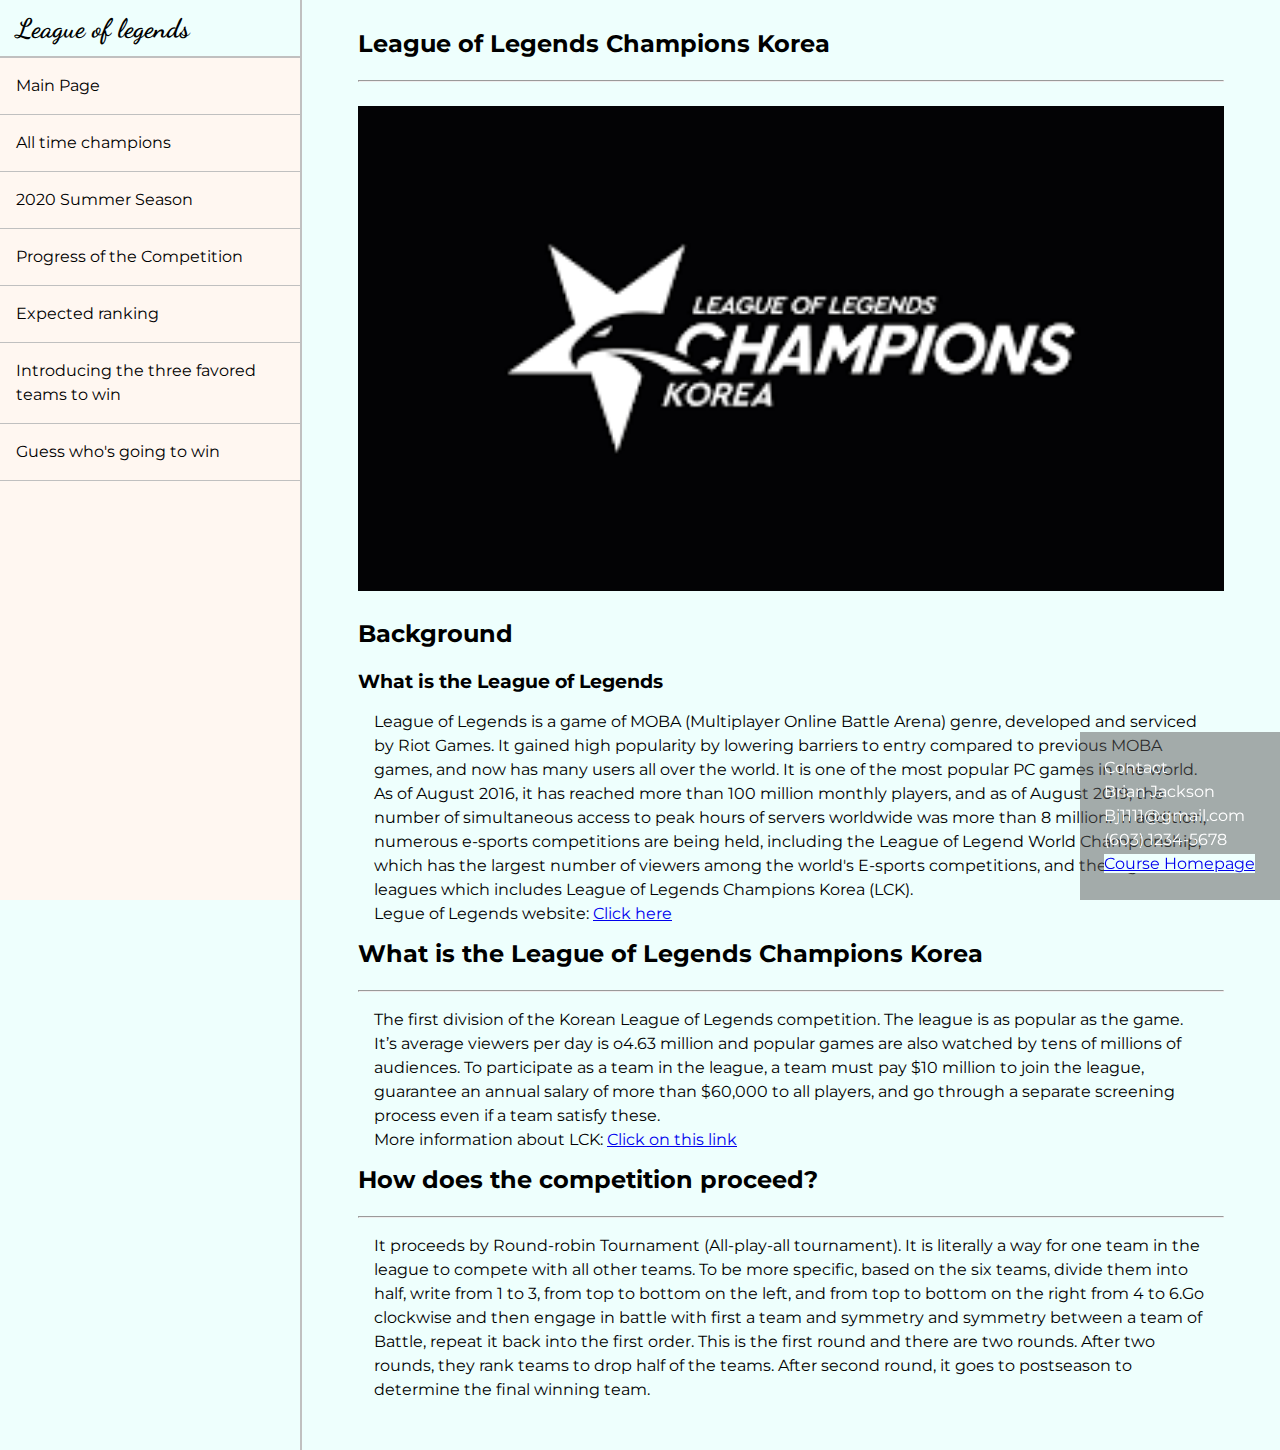
<file: index.html>
<!DOCTYPE html>
<html lang="en">

<head>
    <meta charset="UTF-8">
    <meta name="viewport" content="width=device-width, initial-scale=1.0">
    <link rel="stylesheet" href="./index.css">
    <title>Home</title>
</head>

<body>

    <nav id="navbar">
        <header>League of legends</header>
        <a href="index.html" class="nav-link" id="first-element">Main Page</a>
        <a href="pages/alltimechamp.html" class="nav-link">All time champions</a>
        <a href="pages/2020summer.html" class="nav-link">2020 Summer Season</a>
        <a href="pages/progress.html" class="nav-link">Progress of the Competition</a>
        <a href="pages/expected.html" class="nav-link">Expected ranking</a>
        <a href="pages/introducing.html" class="nav-link">Introducing the three favored teams to win</a>
        <a href="pages/guess.html" class="nav-link">Guess who's going to win</a>
    </nav>
    <main id="main-doc">
        <section class="main-section">
            <h2>League of Legends Champions Korea</h2>
            <br>
            <hr>
            <br>
            <img src="./images/1.png" alt="" class="champions-img">
            <br><br>
            <h2>Background</h2>
            <br>
            <h3>What is the League of Legends</h3>
            <p>League of Legends is a game of MOBA (Multiplayer Online Battle Arena) genre, developed and serviced by
                Riot Games. It gained high popularity by lowering barriers to entry compared to previous MOBA games, and
                now has many users all over the world. It is one of the most popular PC games in the world. As of August
                2016, it has reached more than 100 million monthly players, and as of August 2019, the number of
                simultaneous access to peak hours of servers worldwide was more than 8 million. In addition, numerous
                e-sports competitions are being held, including the League of Legend World Championship, which has the
                largest number of viewers among the world's E-sports competitions, and the regional leagues which
                includes League of Legends Champions Korea (LCK). <br>
                Legue of Legends website: <a
                    href="https://na.leagueoflegends.com/en-us/" target="_blank">Click here</a>
            </p>
        </section>
        <section class="main-section">
            <h2>What is the League of Legends Champions Korea</h2>
            <br>
            <hr>
            <p>The first division of the Korean League of Legends competition. The league is as popular as the game.
                It’s average viewers per day is o4.63 million and popular games are also watched by tens of millions of
                audiences. To participate as a team in the league, a team must pay $10 million to join the league,
                guarantee an annual salary of more than $60,000 to all players, and go through a separate screening
                process even if a team satisfy these.<br>
                More information about LCK: <a
                    href="https://lol.gamepedia.com/League_of_Legends_Champions_Korea" target="_blank">Click on this link</a>

            </p>
        </section>
        <section class="main-section">
            <h2>How does the competition proceed?</h2>
            <br>
            <hr>
            <p>It proceeds by Round-robin Tournament (All-play-all tournament). It is literally a way for one team in
                the league to compete with all other teams. To be more specific, based on the six teams, divide them
                into half, write from 1 to 3, from top to bottom on the left, and from top to bottom on the right from 4
                to 6.Go clockwise and then engage in battle with first a team and symmetry and symmetry between a team
                of Battle, repeat it back into the first order. This is the first round and there are two rounds. After
                two rounds, they rank teams to drop half of the teams. After second round, it goes to postseason to
                determine the final winning team.
            </p>
        </section>
        <aside>
            Contact <br>
            Brian Jackson <br>
            Bj1111@gmail.com <br>
            (603) 1234-5678 <br>
            <a href="google.com" target="_blank">Course Homepage</a>
        </aside>
    </main>

</body>

</html>
</file>
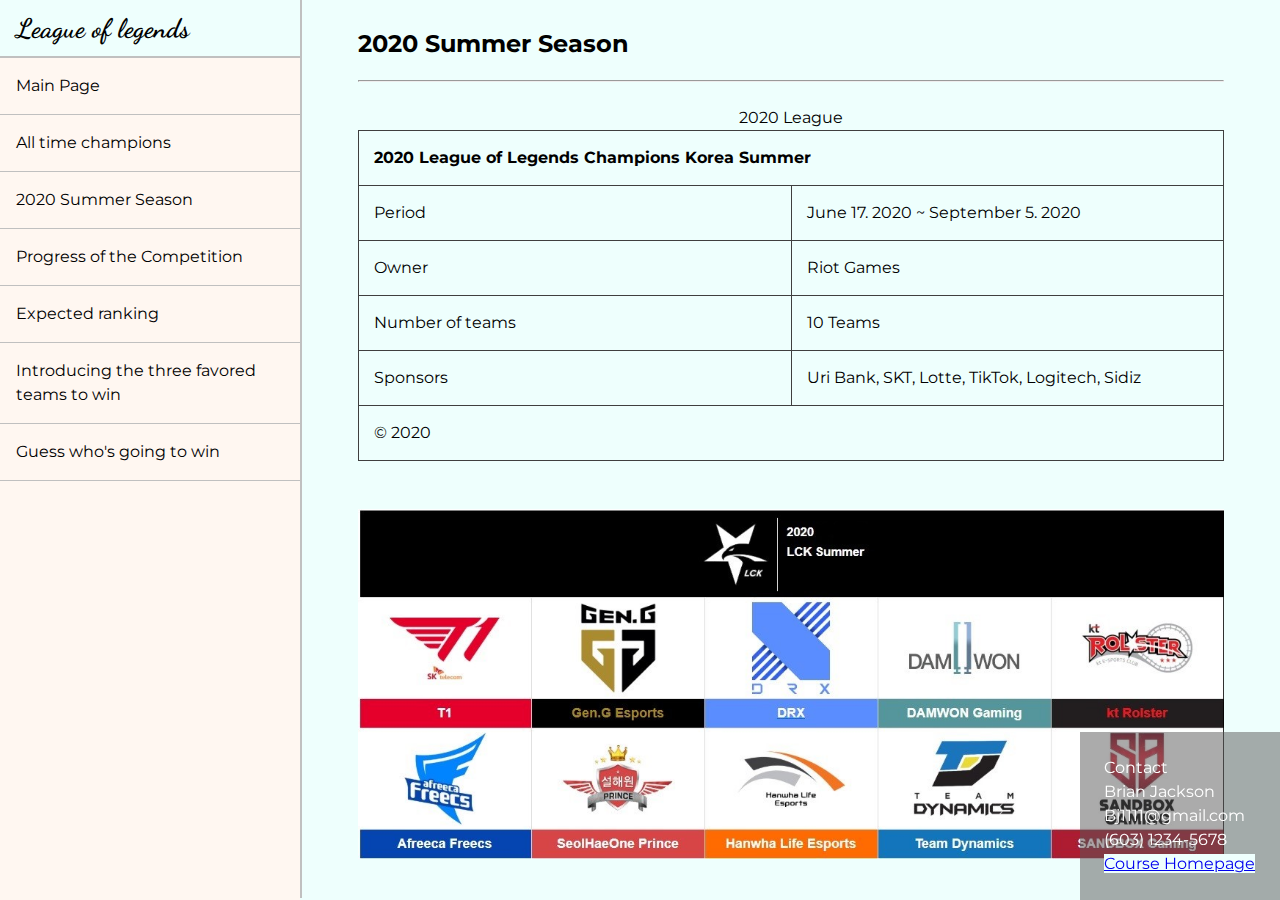
<file: pages/2020summer.html>
<!DOCTYPE html>
<html lang="en">

<head>
    <meta charset="UTF-8">
    <meta name="viewport" content="width=device-width, initial-scale=1.0">
    <link rel="stylesheet" href="../index.css">
    <title>Title</title>
</head>

<body>

    <nav id="navbar">
        <header>League of legends</header>
        <a href="../index.html" class="nav-link" id="first-element">Main Page</a>
        <a href="./alltimechamp.html" class="nav-link">All time champions</a>
        <a href="2020summer.html" class="nav-link">2020 Summer Season</a>
        <a href="./progress.html" class="nav-link">Progress of the Competition</a>
        <a href="./expected.html" class="nav-link">Expected ranking</a>
        <a href="./introducing.html" class="nav-link">Introducing the three favored teams to win</a>
        <a href="./guess.html" class="nav-link">Guess who's going to win</a>
    </nav>
    <main id="main-doc">
        <section class="main-section">
            <h2>2020 Summer Season</h2>
            <br>
            <hr>
            <br>
            <table>
                <caption>2020 League</caption>
                <thead>
                    <tr>
                        <th scope="col" colspan="2">2020 League of Legends Champions Korea Summer </th>
                    </tr>
                </thead>
                <tbody>
                    <tr>
                        <td>Period</td>
                        <td>June 17. 2020 ~ September 5. 2020</td>
                    </tr>
                    <tr>
                        <td>Owner</td>
                        <td>Riot Games</td>
                    </tr>

                    <tr>
                        <td>Number of teams</td>
                        <td>10 Teams</td>
                    </tr>

                    <tr>
                        <td>Sponsors</td>
                        <td>Uri Bank, SKT, Lotte, TikTok, Logitech, Sidiz</td>
                    </tr>
                </tbody>
                <tfoot>
                    <tr><td colspan="2">&copy; 2020</td></tr>
                </tfoot>
            </table>
            <br><br>
            <img src="../images/teams.jpg" alt="" class="alltime-img">

        </section>
        <aside>
            Contact <br>
            Brian Jackson <br>
            Bj1111@gmail.com <br>
            (603) 1234-5678 <br>
            <a href="google.com" target="_blank">Course Homepage</a>
        </aside>
    </main>

</body>

</html>
</file>
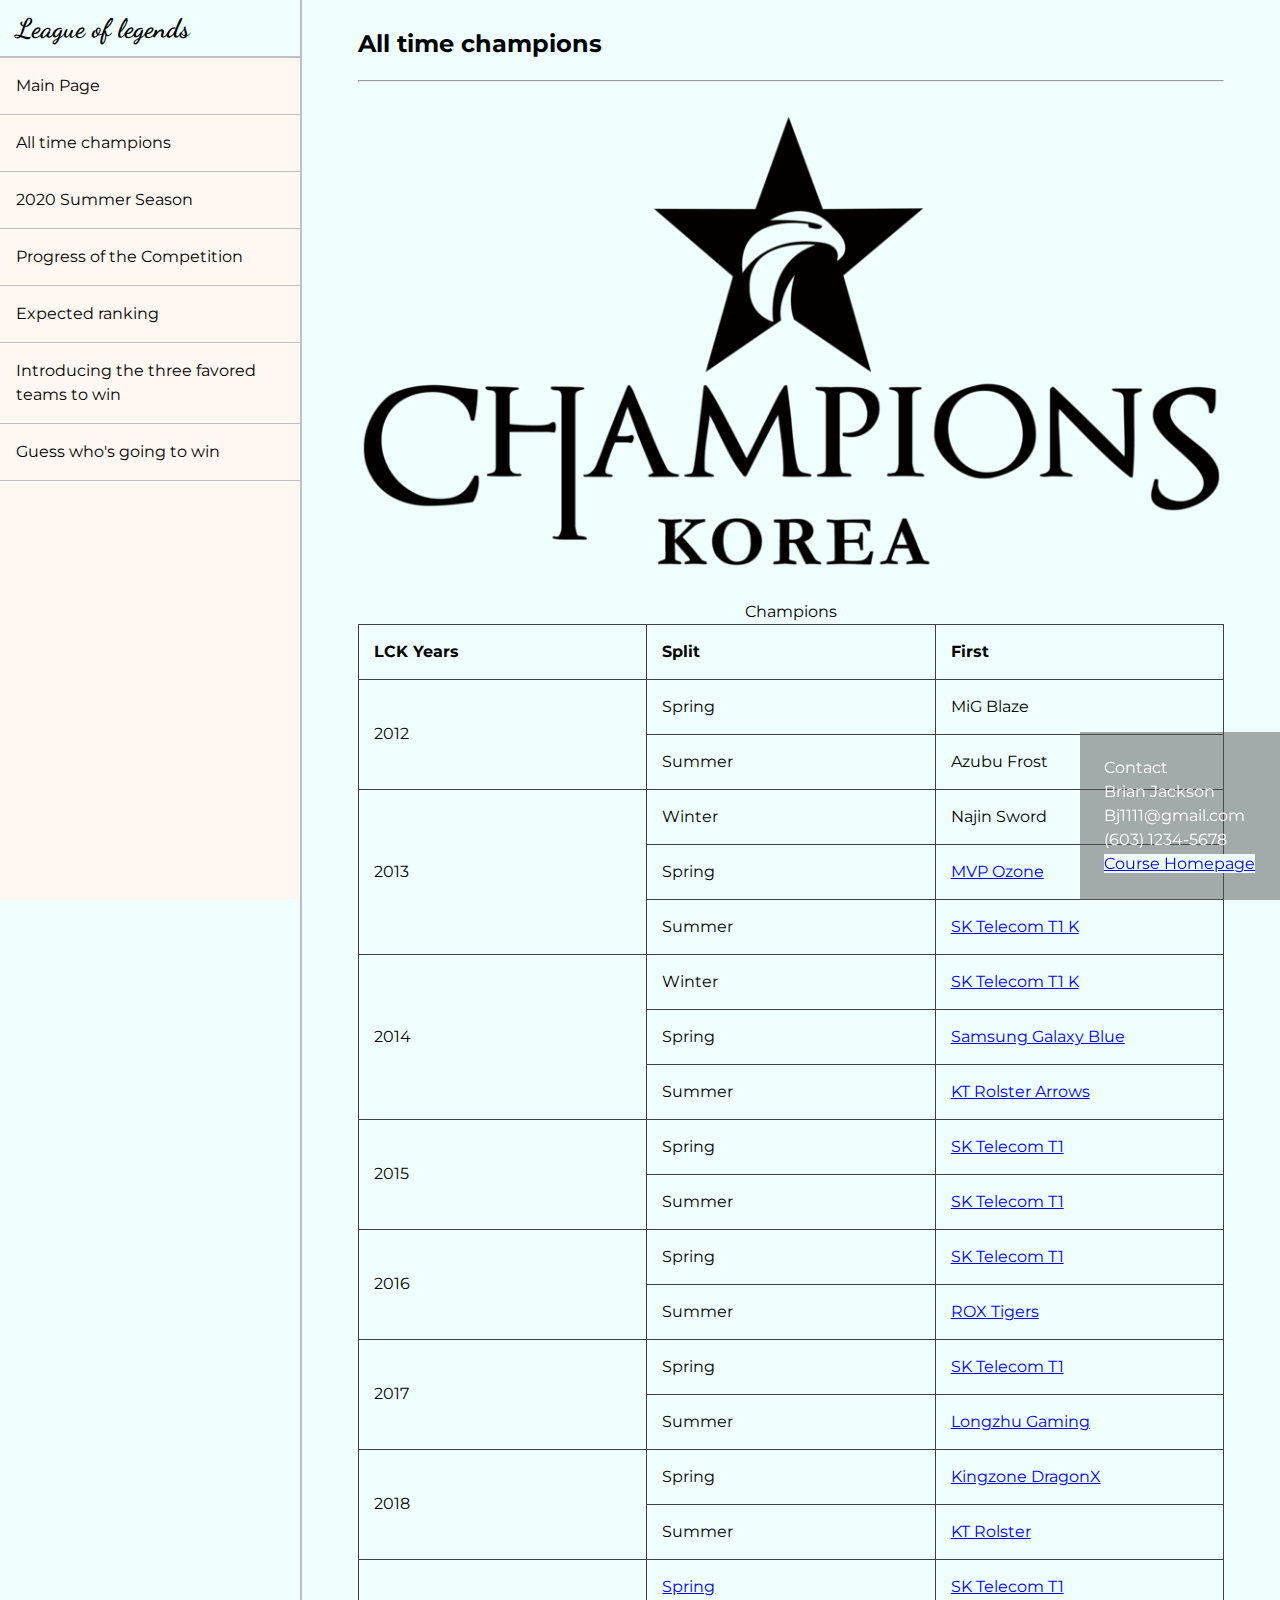
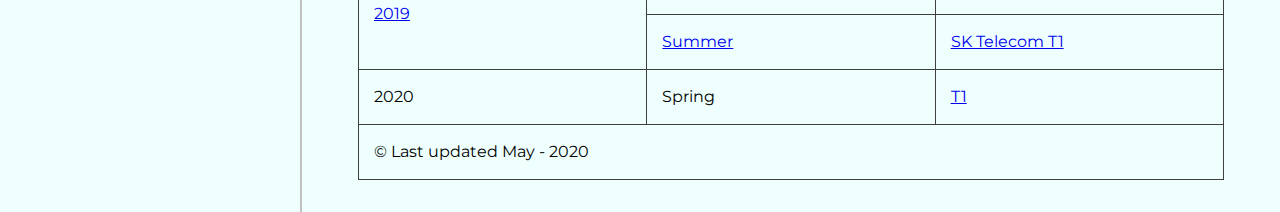
<file: pages/alltimechamp.html>
<!DOCTYPE html>
<html lang="en">

<head>
    <meta charset="UTF-8">
    <meta name="viewport" content="width=device-width, initial-scale=1.0">
    <link rel="stylesheet" href="../index.css">
    <title>Title</title>
</head>

<body>

    <nav id="navbar">
        <header>League of legends</header>
        <a href="../index.html" class="nav-link" id="first-element">Main Page</a>
        <a href="alltimechamp.html" class="nav-link">All time champions</a>
        <a href="./2020summer.html" class="nav-link">2020 Summer Season</a>
        <a href="./progress.html" class="nav-link">Progress of the Competition</a>
        <a href="./expected.html" class="nav-link">Expected ranking</a>
        <a href="./introducing.html" class="nav-link">Introducing the three favored teams to win</a>
        <a href="./guess.html" class="nav-link">Guess who's going to win</a>
    </nav>
    <main id="main-doc" class="alltime-section">
        <section class="main-section">
            <h2>All time champions</h2>
            <br>
            <hr>
            <br>
            <img src="../images/2.png" alt="" class="alltime-img">

            <table>
                
                <caption>Champions</caption>
                <thead>
                    <tr>
                        <th scope="col" colspan="1">LCK Years</th>
                        <th scope="col" colspan="1">Split</th>
                        <th scope="col" colspan="1">First</th>
                    </tr>
                </thead>
                <tbody>
                    <tr>
                        <td rowspan="2">2012</td>
                        <td rowspan="1">Spring</td>
                        <td rowspan="1">MiG Blaze</td>
                    </tr>

                    <tr>
                        <td>Summer</td>
                        <td>Azubu Frost</td>
                    </tr>
                    <tr>
                        <td rowspan="3">2013</td>
                        <td>Winter</td>
                        <td>Najin Sword</td>
                    </tr>
                    <tr>
                        <td>Spring</td>
                        <td><a href="https://en.wikipedia.org/wiki/MVP_(esports)" target="_blank">MVP Ozone</a></td>
                    </tr>
                    <tr>
                        <td>Summer</td>
                        <td><a href="https://en.wikipedia.org/wiki/SK_Telecom_T1" target="_blank">SK Telecom T1 K</a></td>
                    </tr>
                    <tr>
                        <td  rowspan="3">2014</td>
                        <td>Winter</td>
                        <td><a href="https://en.wikipedia.org/wiki/SK_Telecom_T1" target="_blank">SK Telecom T1 K</a></td>
                    </tr>
                    <tr>
                        <td>Spring</td>
                        <td><a href="https://en.wikipedia.org/wiki/Samsung_Galaxy_(esports)" target="_blank">Samsung Galaxy Blue</a></td>
                    </tr>
                    <tr>
                        <td>Summer</td>
                        <td><a href="https://en.wikipedia.org/wiki/KT_Rolster" target="_blank">KT Rolster Arrows</a></td>
                    </tr>
                    <tr>
                        <td  rowspan="2">2015</td>
                        <td>Spring</td>
                        <td><a href="https://en.wikipedia.org/wiki/SK_Telecom_T1" target="_blank">SK Telecom T1</a></td>
                    </tr><tr>
                        <td>Summer</td>
                        <td><a href="https://en.wikipedia.org/wiki/SK_Telecom_T1" target="_blank">SK Telecom T1</a></td>
                    </tr><tr>
                        <td  rowspan="2">2016</td>
                        <td>Spring</td>
                        <td><a href="https://en.wikipedia.org/wiki/SK_Telecom_T1" target="_blank">SK Telecom T1</a></td>
                    </tr>
                    <tr>
                        <td>Summer</td>
                        <td><a href="https://en.wikipedia.org/wiki/ROX_Tigers" target="_blank">ROX Tigers</a></td>
                    </tr>
                    <tr>
                        <td  rowspan="2">2017</td>
                        <td>Spring</td>
                        <td><a href="https://en.wikipedia.org/wiki/SK_Telecom_T1" target="_blank">SK Telecom T1</a></td>
                    </tr>
                    <tr>
                        <td>Summer</td>
                        <td><a href="https://en.wikipedia.org/wiki/DragonX" target="_blank">Longzhu Gaming</a></td>
                    </tr>
                    <tr>
                        <td rowspan="2">2018</td>
                        <td>Spring</td>
                        <td><a href="https://en.wikipedia.org/wiki/Kingzone_DragonX" target="_blank">Kingzone DragonX</a></td>
                    </tr>
                    <tr>
                        <td>Summer</td>
                        <td><a href="https://en.wikipedia.org/wiki/KT_Rolster" target="_blank">KT Rolster</a></td>
                    </tr>
                    <tr>
                        <td rowspan="2"> <a href="https://en.wikipedia.org/wiki/2019_LCK_season" target="_blank">2019</a> </td>
                        <td> <a href="https://en.wikipedia.org/wiki/2019_LCK_season#LCK_2019_Spring" target="_blank">Spring</a> </td>
                        <td><a href="https://en.wikipedia.org/wiki/SK_Telecom_T1" target="_blank">SK Telecom T1</a></td>
                    </tr>
                    <tr>
                        <td> <a href="https://en.wikipedia.org/wiki/2019_LCK_season#LCK_2019_Summer" target="_blank">Summer</a> </td>
                        <td><a href="https://en.wikipedia.org/wiki/SK_Telecom_T1" target="_blank">SK Telecom T1</a></td>
                    </tr>
                    <tr>
                        <td rowspan="1">2020</td>
                        <td> Spring </td>
                        <td><a href="https://en.wikipedia.org/wiki/T1_(esports)" target="_blank">T1</a></td>
                    </tr>
                </tbody>
                
                <tfoot>
                    <tr><td colspan="3">&copy; Last updated May - 2020</td></tr>
                </tfoot>
            </table>

        </section>
        <aside>
            Contact <br>
            Brian Jackson <br>
            Bj1111@gmail.com <br>
            (603) 1234-5678 <br>
            <a href="google.com" target="_blank">Course Homepage</a>
        </aside>
    </main>

</body>

</html>
</file>
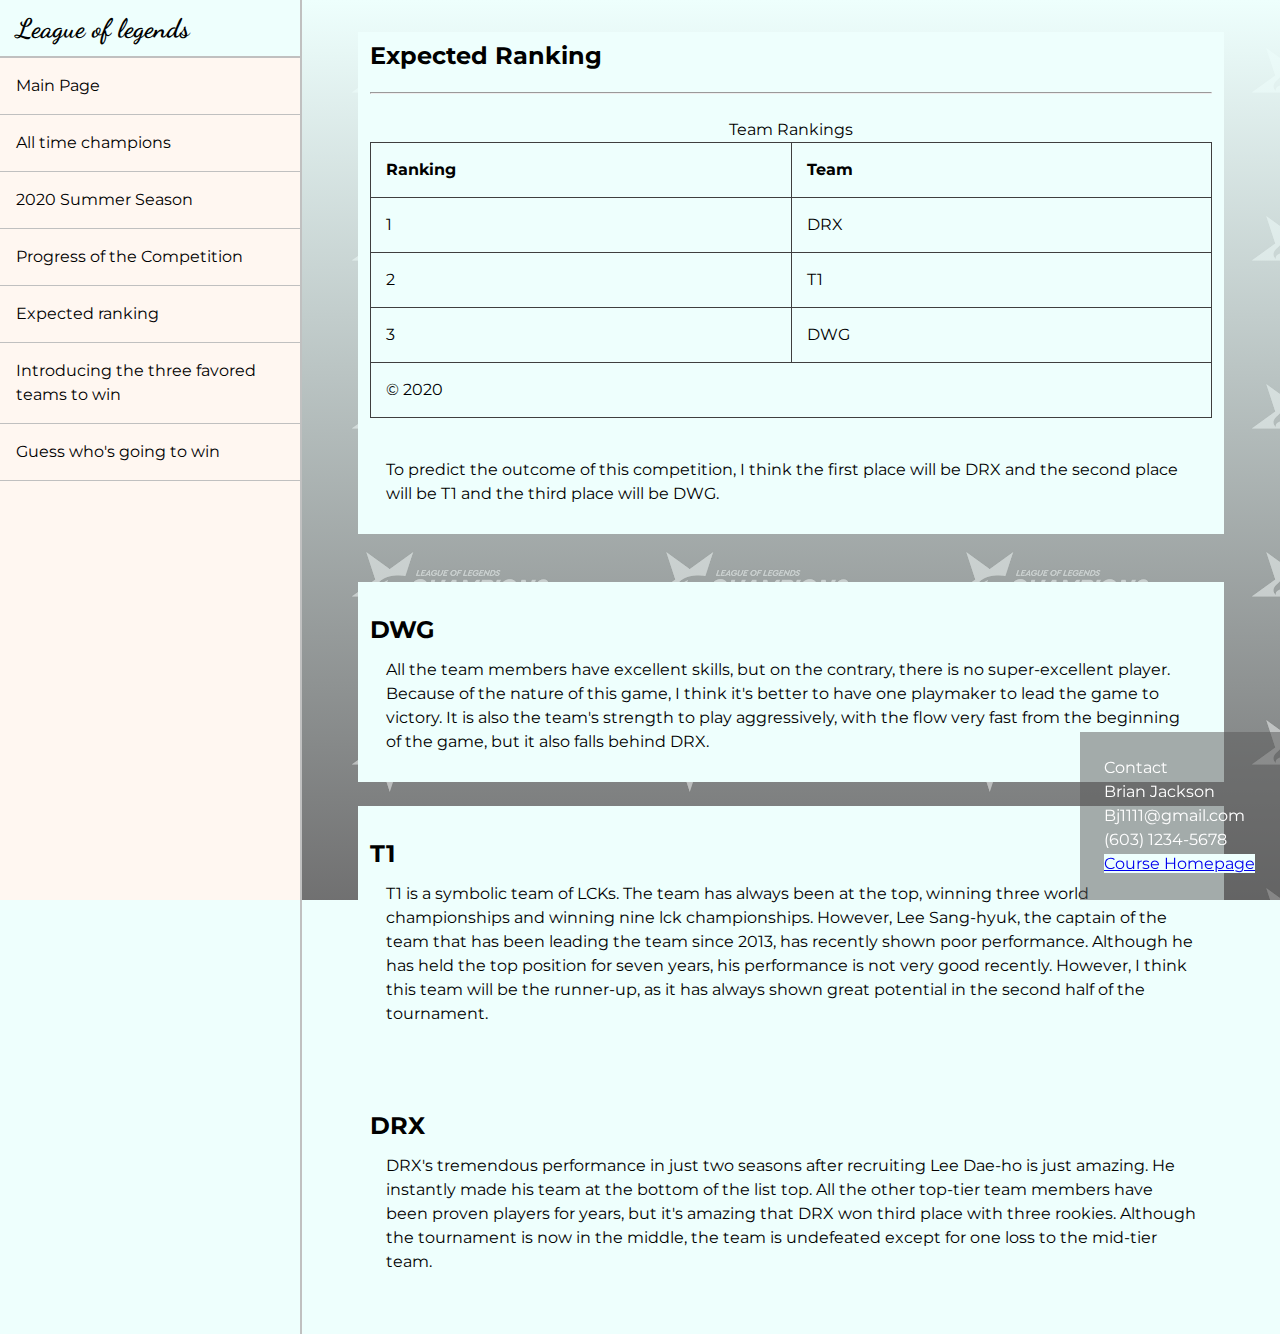
<file: pages/expected.html>
<!DOCTYPE html>
<html lang="en">

<head>
    <meta charset="UTF-8">
    <meta name="viewport" content="width=device-width, initial-scale=1.0">
    <link rel="stylesheet" href="../index.css">
    <title>Title</title>
</head>

<body>

    <nav id="navbar">
        <header>League of legends</header>
        <a href="../index.html" class="nav-link" id="first-element">Main Page</a>
        <a href="./alltimechamp.html" class="nav-link">All time champions</a>
        <a href="./2020summer.html" class="nav-link">2020 Summer Season</a>
        <a href="./progress.html" class="nav-link">Progress of the Competition</a>
        <a href="expected.html" class="nav-link">Expected ranking</a>
        <a href="./introducing.html" class="nav-link">Introducing the three favored teams to win</a>
        <a href="./guess.html" class="nav-link">Guess who's going to win</a>
    </nav>
    <main id="main-doc" class="expected">
        <section class="main-section">
            <h2>Expected Ranking</h2>
            <br>
            <hr>
            <br>
            <table>
                <caption>Team Rankings</caption>
                <thead>
                    <tr>
                        <th scope="col" colspan="1">Ranking</th>
                        <th scope="col" colspan="1">Team</th>
                    </tr>
                </thead>
                <tbody>
                    <tr>
                        <td rowspan="1">1</td>
                        <td rowspan="1">DRX</td>
                    </tr>
                    <tr>
                        <td rowspan="1">2</td>
                        <td rowspan="1">T1</td>
                    </tr>
                    <tr>
                        <td rowspan="1">3</td>
                        <td rowspan="1">DWG</td>
                    </tr>
                </tbody>
                <tfoot>
                    <tr><td colspan="2">&copy; 2020</td></tr>
                </tfoot>
            </table>
            <br>

            <p>
                To predict the outcome of this competition, I think the first place will be DRX and the second place
                will be T1 and the third place will be DWG.
            </p>
        </section>
        <br>
        <br>
        <section class="main-section">
            <br>
            <h2>DWG</h2>
            <p>
                All the team members have excellent skills, but on the contrary, there is no super-excellent player.
                Because of the nature of this game, I think it's better to have one playmaker to lead the game to
                victory. It is also the team's strength to play aggressively, with the flow very fast from the
                beginning of the game, but it also falls behind DRX.
            </p>
        </section>
        <br>
        <section class="main-section">
            <br>
            <h2>T1</h2>
            <p>
                T1 is a symbolic team of LCKs. The team has always been at the top, winning three world
                championships and winning nine lck championships. However, Lee Sang-hyuk, the captain of the team
                that has been leading the team since 2013, has recently shown poor performance. Although he has held
                the top position for seven years, his performance is not very good recently. However, I think this
                team will be the runner-up, as it has always shown great potential in the second half of the
                tournament.
            </p>
        </section>
        <br>
        <section class="main-section">
            <br>
            <h2>DRX</h2>
            <p>
                DRX's tremendous performance in just two seasons after recruiting Lee Dae-ho is just amazing. He
                instantly made his team at the bottom of the list top. All the other top-tier team members have been
                proven players for years, but it's amazing that DRX won third place with three rookies. Although the
                tournament is now in the middle, the team is undefeated except for one loss to the mid-tier team.
            </p>
        </section>
        <aside>
            Contact <br>
            Brian Jackson <br>
            Bj1111@gmail.com <br>
            (603) 1234-5678 <br>
            <a href="google.com" target="_blank">Course Homepage</a>
        </aside>
    </main>

</body>

</html>
</file>
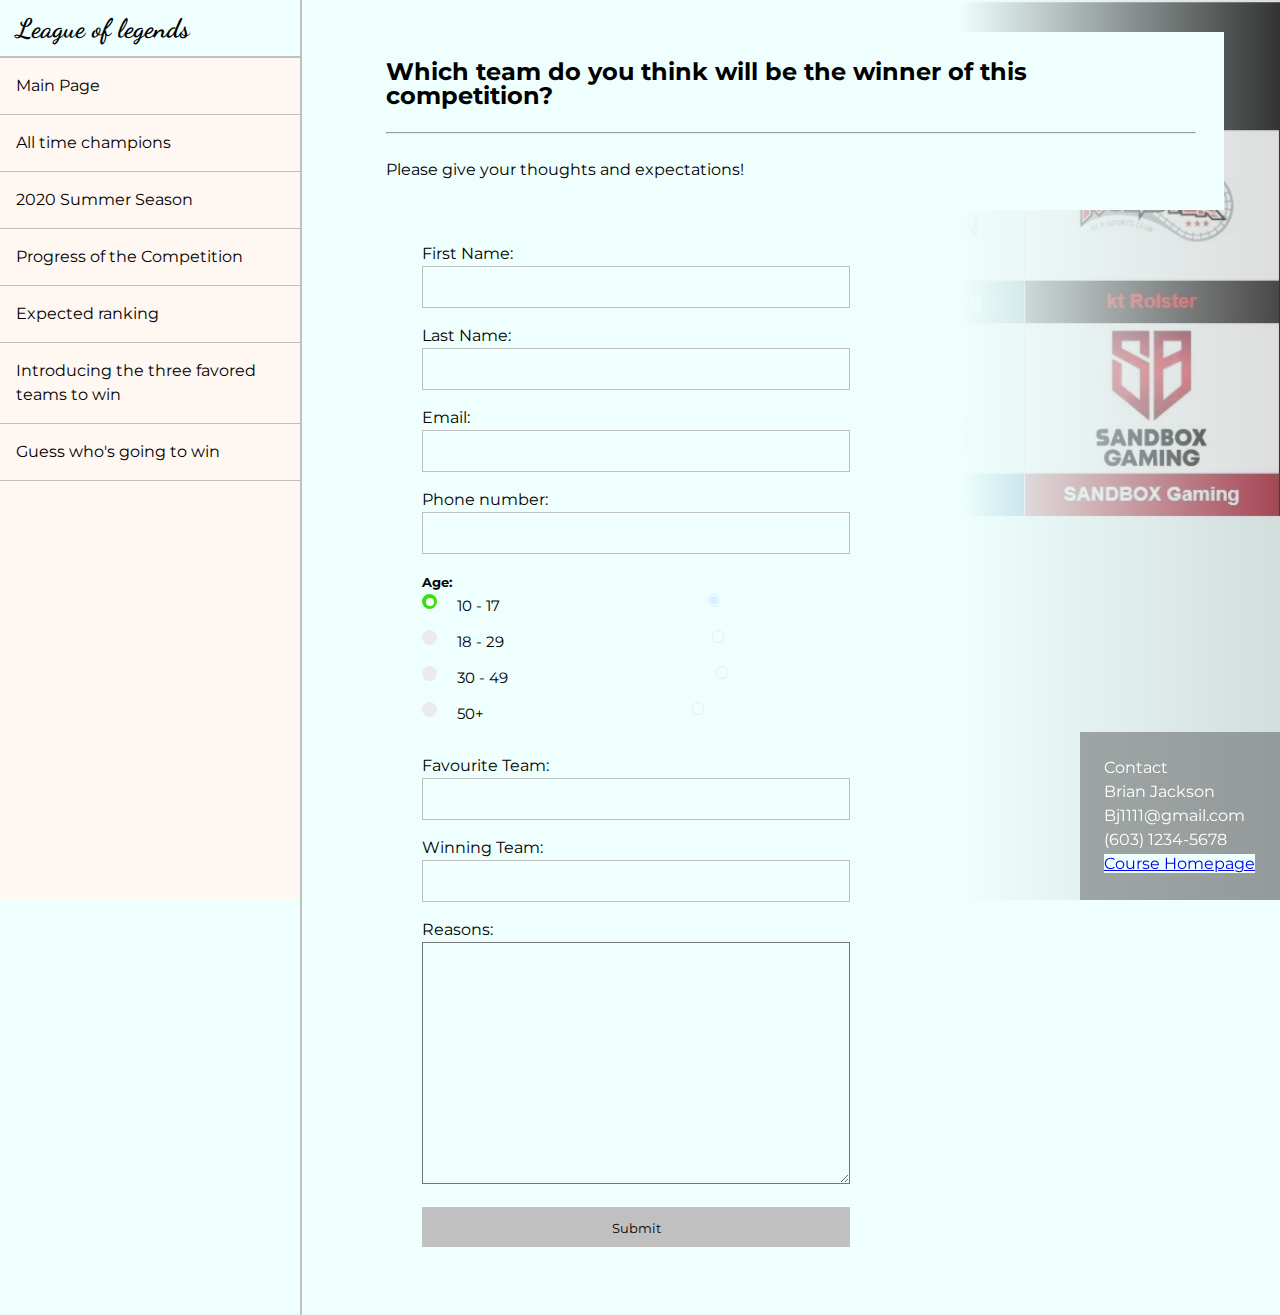
<file: pages/guess.html>
<!DOCTYPE html>
<html lang="en">

<head>
    <meta charset="UTF-8">
    <meta name="viewport" content="width=device-width, initial-scale=1.0">
    <link rel="stylesheet" href="../index.css">
    <title>Title</title>
</head>

<body>

    <nav id="navbar">
        <header>League of legends</header>
        <a href="../index.html" class="nav-link" id="first-element">Main Page</a>
        <a href="./alltimechamp.html" class="nav-link">All time champions</a>
        <a href="./2020summer.html" class="nav-link">2020 Summer Season</a>
        <a href="./progress.html" class="nav-link">Progress of the Competition</a>
        <a href="./expected.html" class="nav-link">Expected ranking</a>
        <a href="introducing.html" class="nav-link">Introducing the three favored teams to win</a>
        <a href="guess.html" class="nav-link">Guess who's going to win</a>
    </nav>
    <main id="main-doc" class="guess-section">
        <section class="main-section">
            <h2>Which team do you think will be the winner of this competition?
            </h2>
            <br>
            <hr>
            <br>
            Please give your thoughts and expectations!
            <br>
            <form action="" method="POST">
                <br>
                <div class="form-attr">
                    <label for="firstname">First Name:</label>
                    <input type="text" name="firstname" id="firstname">
                </div>
                <div class="form-attr">
                    <label for="lastname">Last Name:</label>
                    <input type="text" name="lastname" id="lastname">
                </div>
                <div class="form-attr">
                    <label for="email">Email:</label>
                    <input type="email" name="email" id="email">
                </div>
                <div class="form-attr">
                    <label for="phone">Phone number:</label>
                    <input type="number" name="mobileno" id="phone">
                </div>
                <div class="form-attr">
                    <h5>Age:</h5>
                    <label class="age-count" for="1017">10 - 17
                        <input type="radio" checked="checked" name="radio" value="1017" id="1017">
                        <span class="rad"></span>
                    </label>
                    <label class="age-count" for="1829">18 - 29
                        <input type="radio" name="radio" value="1829" id="1829">
                        <span class="rad"></span>
                    </label>
                    <label class="age-count" for="3049">30 - 49
                        <input type="radio" name="radio" value="3049" id="3049">
                        <span class="rad"></span>
                    </label>
                    <label class="age-count" for="50+">50+
                        <input type="radio" name="radio" value="above50" id="50+">
                        <span class="rad"></span>
                    </label>
                </div>
                <div class="form-attr">
                    <label for="favourite">Favourite Team:</label>
                    <input type="text" name="favourite" id="favourite">
                </div>
                <div class="form-attr">
                    <label for="winning">Winning Team:</label>
                    <input type="text" name="winning" id="winning">
                </div>
                <div class="form-attr">
                    <label>Reasons:</label>
                    <textarea name="reasons" cols="30" rows="10" id="reasons"></textarea>
                </div>
                <div class="form-attr">
                    <input type="submit" name="submit" id="submit" value="Submit" class="submit">
                </div>
            </form>
        </section>
        <aside>
            Contact <br>
            Brian Jackson <br>
            Bj1111@gmail.com <br>
            (603) 1234-5678 <br>
            <a href="google.com" target="_blank">Course Homepage</a>
        </aside>

    </main>
</body>

</html>
</file>
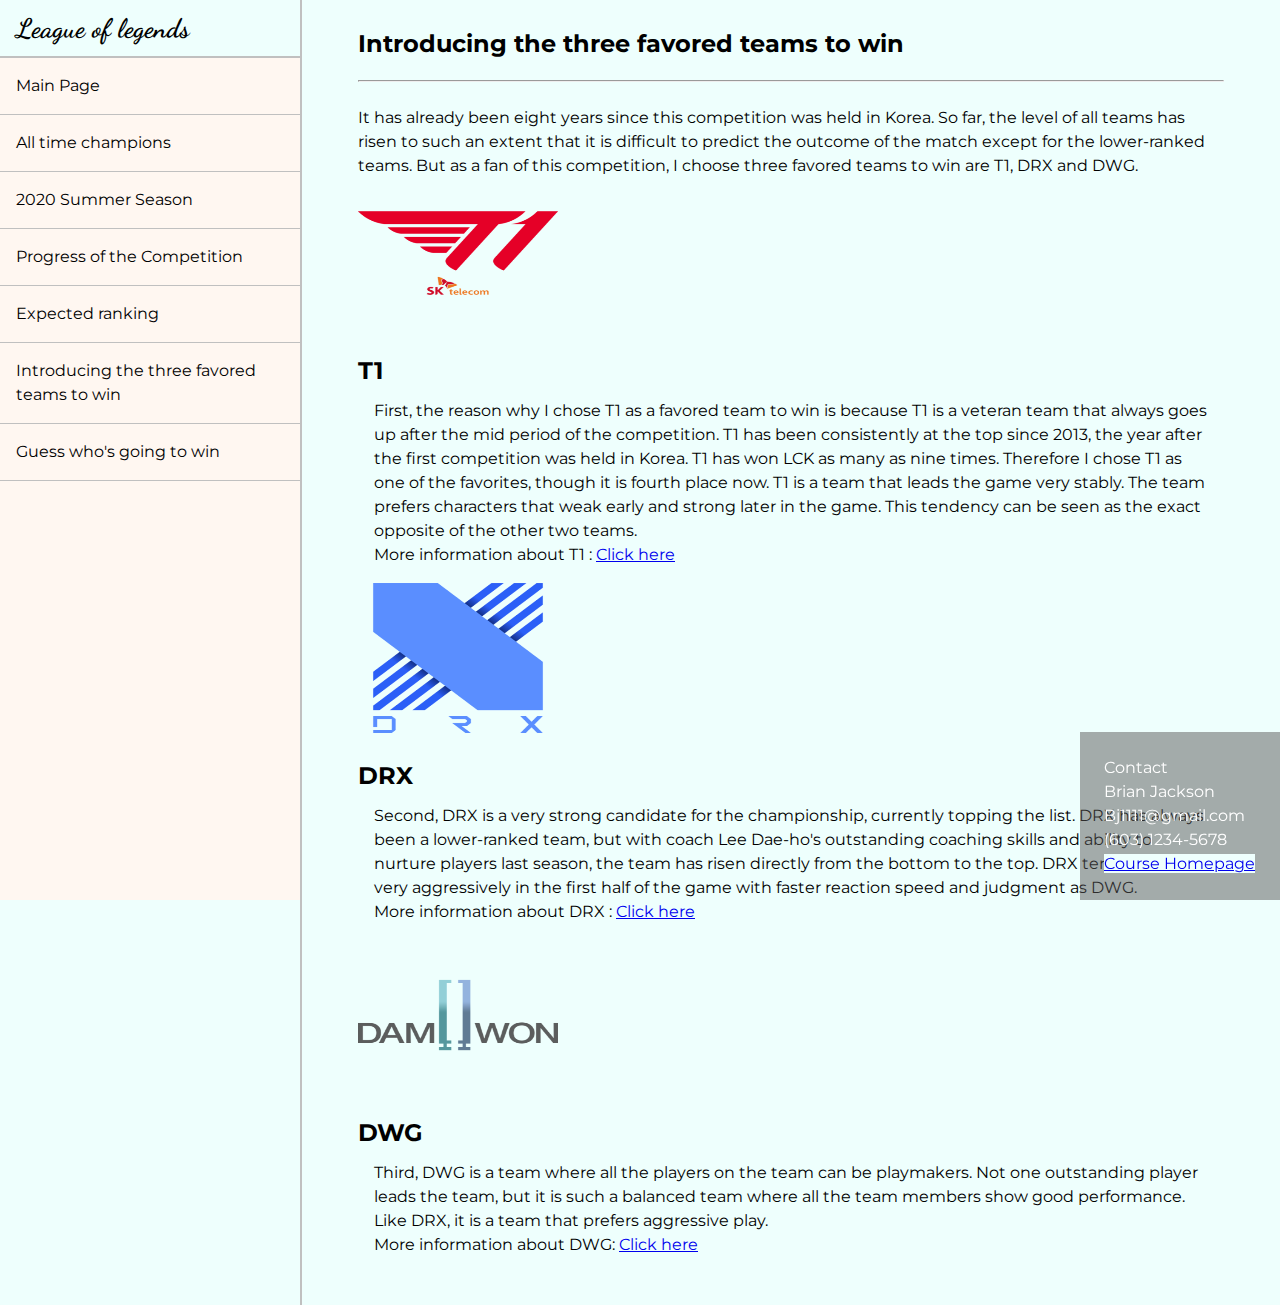
<file: pages/introducing.html>
<!DOCTYPE html>
<html lang="en">

<head>
    <meta charset="UTF-8">
    <meta name="viewport" content="width=device-width, initial-scale=1.0">
    <link rel="stylesheet" href="../index.css">
    <title>Title</title>
</head>

<body>

    <nav id="navbar">
        <header>League of legends</header>
        <a href="../index.html" class="nav-link" id="first-element">Main Page</a>
        <a href="./alltimechamp.html" class="nav-link">All time champions</a>
        <a href="./2020summer.html" class="nav-link">2020 Summer Season</a>
        <a href="./progress.html" class="nav-link">Progress of the Competition</a>
        <a href="./expected.html" class="nav-link">Expected ranking</a>
        <a href="introducing.html" class="nav-link">Introducing the three favored teams to win</a>
        <a href="./guess.html" class="nav-link">Guess who's going to win</a>
    </nav>
    <main id="main-doc">
        <section class="main-section">
            <h2>Introducing the three favored teams to win
            </h2>
            <br>
            <hr>
            <br>
            It has already been eight years since this competition was held in Korea. So far, the level of all teams has
            risen to such an extent that it is difficult to predict the outcome of the match except for the lower-ranked
            teams.
            But as a fan of this competition, I choose three favored teams to win are T1, DRX and DWG.

        </section>
        <img src="../images/T1.png" alt="" class="introducing-imgs">
        <br>
        <br>
        <section class="main-section">
            <h2>T1</h2>
            <p>
                First, the reason why I chose T1 as a favored team to win is because T1 is a veteran team that always
                goes up after the mid period of the competition. T1 has been consistently at the top since 2013, the
                year after the first competition was held in Korea. T1 has won LCK as many as nine times. Therefore I
                chose T1 as one of the favorites, though it is fourth place now. T1 is a team that leads the game very
                stably. The team prefers characters that weak early and strong later in the game. This tendency can be
                seen as the exact opposite of the other two teams.
                <br> More information about T1 : <a href="https://lol.gamepedia.com/T1">Click here</a>
            </p>
            <img src="../images/DRX.png" alt="" class="introducing-imgs">
        </section>
        <br>
        <section class="main-section">
            <h2>DRX</h2>
            <p>
                Second, DRX is a very strong candidate for the championship, currently topping the list. DRX has always
                been a lower-ranked team, but with coach Lee Dae-ho's outstanding coaching skills and ability to nurture
                players last season, the team has risen directly from the bottom to the top. DRX tend to play very
                aggressively in the first half of the game with faster reaction speed and judgment as DWG.
                <br> More information about DRX : <a href="https://lol.gamepedia.com/DRX">Click here</a>
            </p>
            <img src="../images/DWG.png" alt="" class="introducing-imgs">
        </section>
        <br>
        <section class="main-section">
            <h2>DWG</h2>
            <p>
                Third, DWG is a team where all the players on the team can be playmakers. Not one outstanding player
                leads the team, but it is such a balanced team where all the team members show good performance. Like
                DRX, it is a team that prefers aggressive play.
                <br> More information about DWG: <a href="https://lol.gamepedia.com/DAMWON_Gaming">Click here</a>
            </p>
        </section>
        <aside>
            Contact <br>
            Brian Jackson <br>
            Bj1111@gmail.com <br>
            (603) 1234-5678 <br>
            <a href="google.com" target="_blank">Course Homepage</a>
        </aside>
    </main>

</body>

</html>
</file>
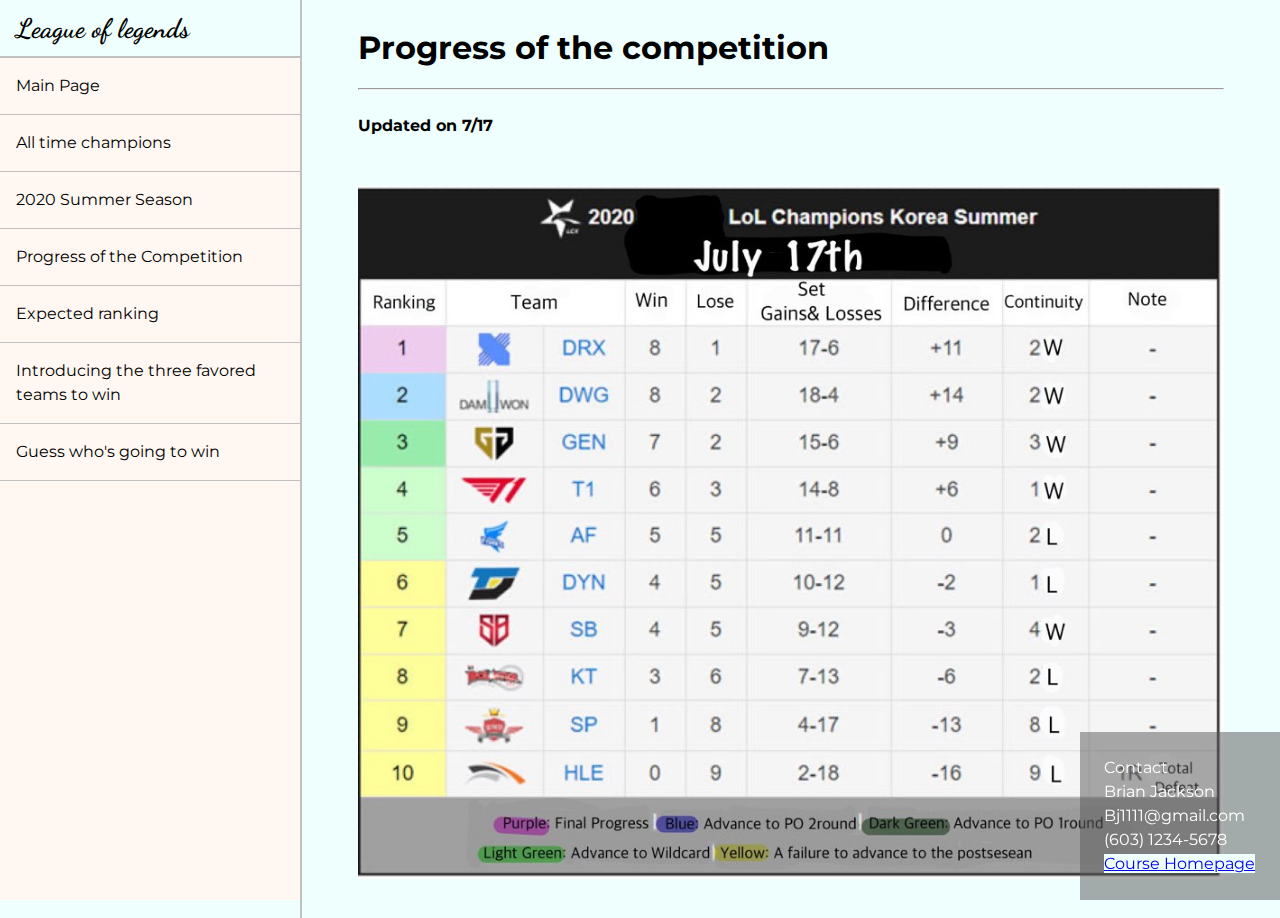
<file: pages/progress.html>
<!DOCTYPE html>
<html lang="en">

<head>
    <meta charset="UTF-8">
    <meta name="viewport" content="width=device-width, initial-scale=1.0">
    <link rel="stylesheet" href="../index.css">
    <title>Title</title>
</head>

<body>

    <nav id="navbar">
        <header>League of legends</header>
        <a href="../index.html" class="nav-link" id="first-element">Main Page</a>
        <a href="./alltimechamp.html" class="nav-link">All time champions</a>
        <a href="./2020summer.html" class="nav-link">2020 Summer Season</a>
        <a href="progress.html" class="nav-link">Progress of the Competition</a>
        <a href="./expected.html" class="nav-link">Expected ranking</a>
        <a href="./introducing.html" class="nav-link">Introducing the three favored teams to win</a>
        <a href="./guess.html" class="nav-link">Guess who's going to win</a>
    </nav>
    <main id="main-doc">
        <section class="main-section">
            <header>Progress of the competition</header>
            <br>
            <hr>
            <br>
            <h4>Updated on 7/17</h4>
            <br><br>
            <img src="../images/progress.jpg" alt="" class="alltime-img">

        </section>
        <aside>
            Contact <br>
            Brian Jackson <br>
            Bj1111@gmail.com <br>
            (603) 1234-5678 <br>
            <a href="google.com" target="_blank">Course Homepage</a>
        </aside>
    </main>

</body>

</html>
</file>
<file: index.css>
@import url("https://fonts.googleapis.com/css2?family=Montserrat:wght@100&display=swap");
@import url('https://fonts.googleapis.com/css2?family=Dancing+Script:wght@700&display=swap');
*,
body {
    padding: 0;
    margin: auto;
    background-color: rgb(238, 255, 253);
    font-family: "Montserrat", sans-serif;
    box-sizing: border-box;
    width: 100%;
    position: relative;
    scroll-behavior: smooth;
    line-height: 1.5rem;
}
table {
    width: 100%;
    border-collapse: collapse;
    table-layout: fixed;
}
th,
td {
    padding: 15px;
    text-align: left;
    border: 1px solid rgb(63, 63, 63);
}
aside {
    position: fixed;
    bottom: 0;
    padding: 1.5rem;
    right: 0;
    background-color: rgba(87, 87, 87, 0.5);
    color: #fff;
    z-index: 10000;
    width: 200px;
}
#navbar {
    width: 300px;
    height: 100vh;
    float: left;
    position: fixed;
    background-color: rgb(255, 247, 241);
}
img {
    max-height: 100%;
    width: 100%;
}
.introducing-imgs {
    width: 200px;
    height: 150px;
}
#navbar header {
    font-size: 1.67rem;
    font-weight: bolder;
    border-bottom: 2px solid silver;
    padding: 1rem;
    font-family: 'Dancing Script', cursive;
}
#navbar a {
    float: left;
    text-align: left;
    padding: 1rem;
    text-decoration: none;
    border-bottom: solid 1px silver;
    color: #000;
    background-color: rgb(255, 247, 241);
}
#main-doc {
    width: calc(100% - 300px);
    padding: 2rem 3.5rem 2rem 3.5rem;
    float: right;
    position: relative;
    border-left: solid 2px silver;
}
.main-section header {
    font-size: 2rem;
    font-weight: bolder;
    line-height: 2rem;
}
.main-section p,
.main-section ol {
    padding: 1rem;
}
.main-section ol,
.main-section ul {
    padding: 2rem;
}
form {
    max-width: 500px;
    float: left;
}
.form-attr input {
    border: 1px solid silver;
    padding: 0.5rem;
}
.form-attr {
    padding: 0.5rem;
}
.form-attr .submit {
    background-color: silver;
    cursor: pointer;
    height: 40px;
}

.age-count {
    display: block;
    font-size: 15px;
    padding-left: 35px;
    cursor: pointer;
    position: relative;
    user-select: none;
    margin-bottom: 12px;
}

.age-count input {
    opacity: 0.1;
    position: absolute;
    cursor: pointer;
}
.rad {
    height: 15px;
    width: 15px;
    position: absolute;
    top: 0;
    left: 0;
    border-radius: 50%;
    background-color: rgb(235, 235, 235);
}

.age-count:hover input ~ .rad {
    background-color: rgb(218, 218, 218);
}

.age-count input:checked ~ .rad {
    background-color: #37df15;
}

.rad:after {
    position: absolute;
    content: "";
    display: none;
}

.age-count input:checked ~ .rad:after {
    display: block;
}
.age-count .rad:after {
    border-radius: 50%;
    top: 4px;
    height: 8px;
    left: 4px;
    width: 8px;
    background: white;
}
.expected {
    background-image: linear-gradient(to bottom, rgba(238, 255, 253, 1), rgba(153, 153, 153, 0.73)),
        url("./images/1.png");
    background-attachment: fixed;
}
.expected .main-section {
    padding: 0.75rem;
}
.guess-section {
    background-image: linear-gradient(
            to right,
            rgb(238, 255, 253),
            rgb(238, 255, 253),
            rgb(238, 255, 253),
            rgb(238, 255, 253),
            rgba(153, 153, 153, 0.33)
        ),
        url("./images/teams.jpg");
    background-size: 100%;
    background-attachment: fixed;
    background-repeat: no-repeat;
}
.guess-section .main-section,
.guess-section .main-section form {
    padding: 1.75rem;
}
@media screen and (max-width: 768px) {
    #navbar header {
        position: fixed;
        z-index: 1000;
    }
    #navbar {
        width: 100%;
        height: 100%;
        position: relative;
        overflow: auto;
        border-bottom: 2px solid grey;
    }
    #navbar #first-element {
        margin-top: 50px;
    }
    #main-doc {
        width: 100%;
        position: relative;
        padding: 0.75rem 1rem;
    }
    .guess-section {
        background-image: none;
    }
    .guess-section .main-section,
    .guess-section .main-section form {
        padding: 0;
    }
}
@media screen and (max-width: 1080px) {
    #main-doc {
        max-width: 1080px;
    }
}
</file>
